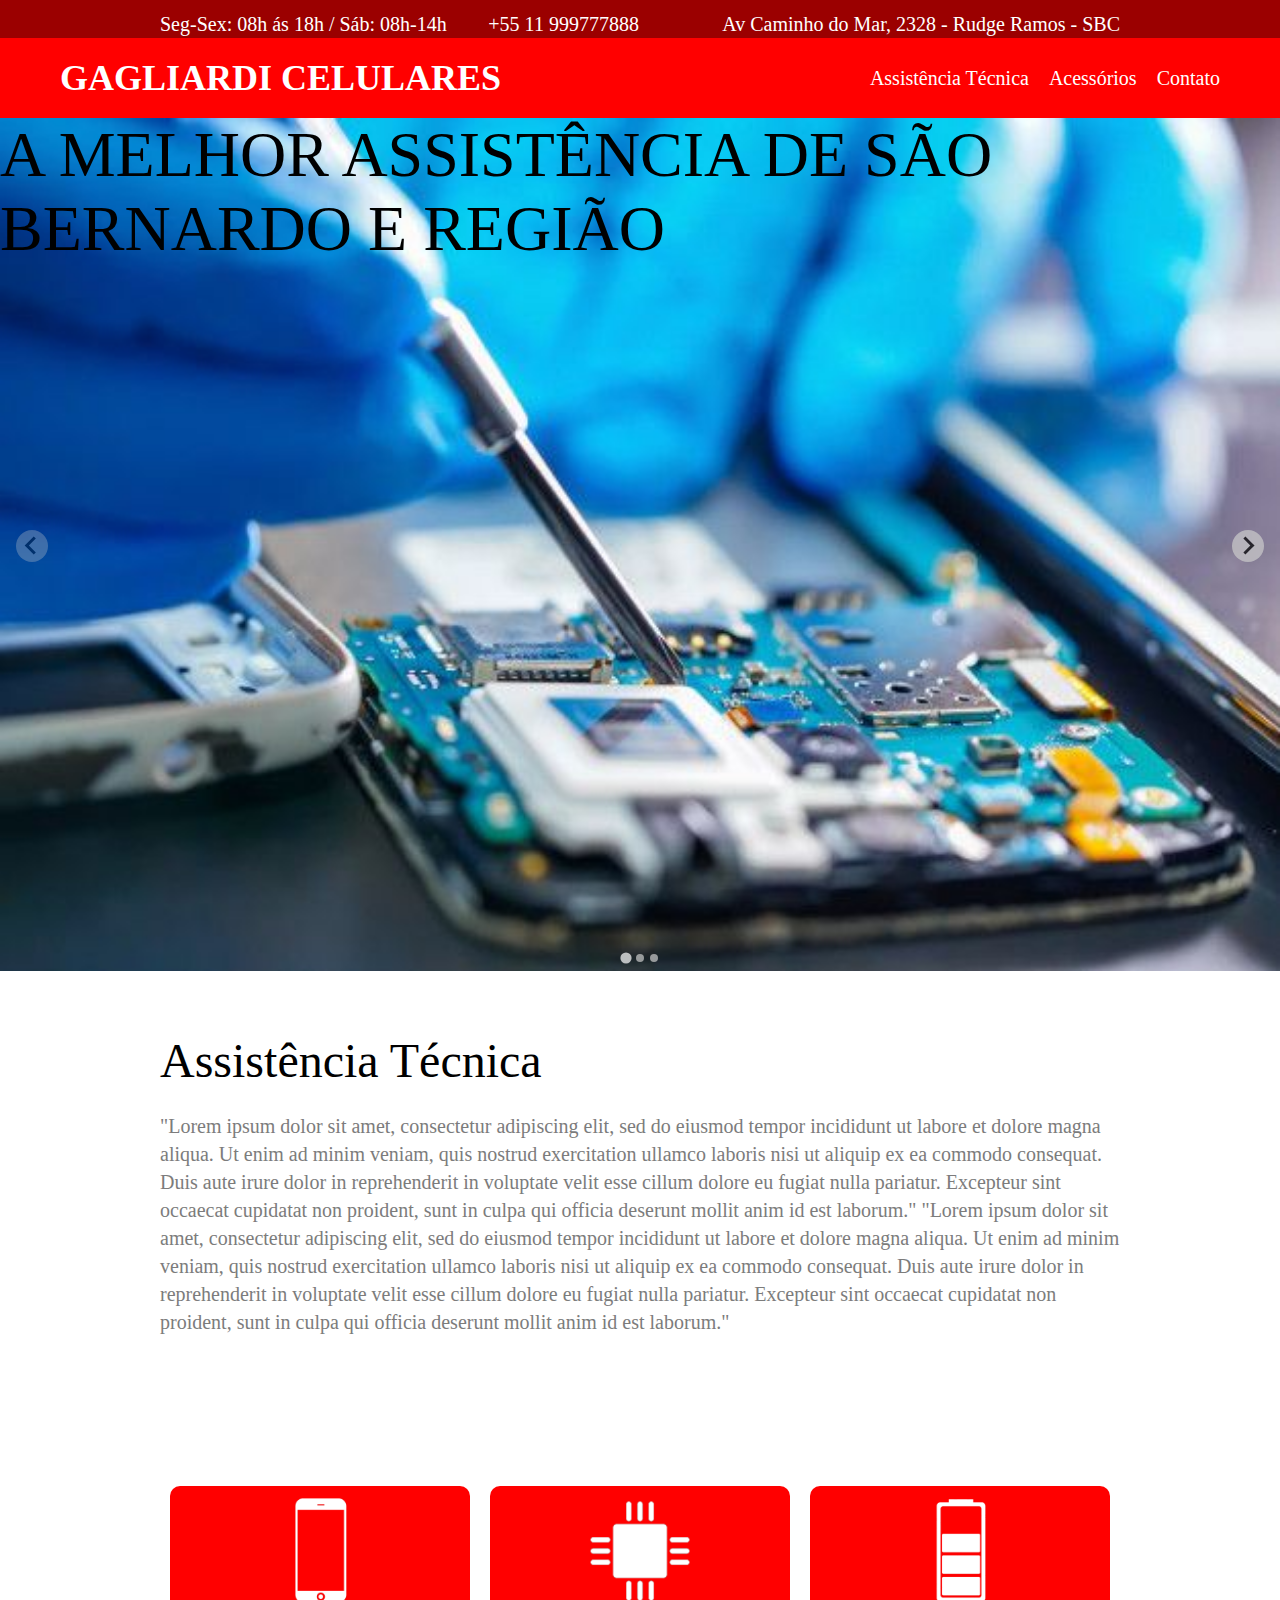
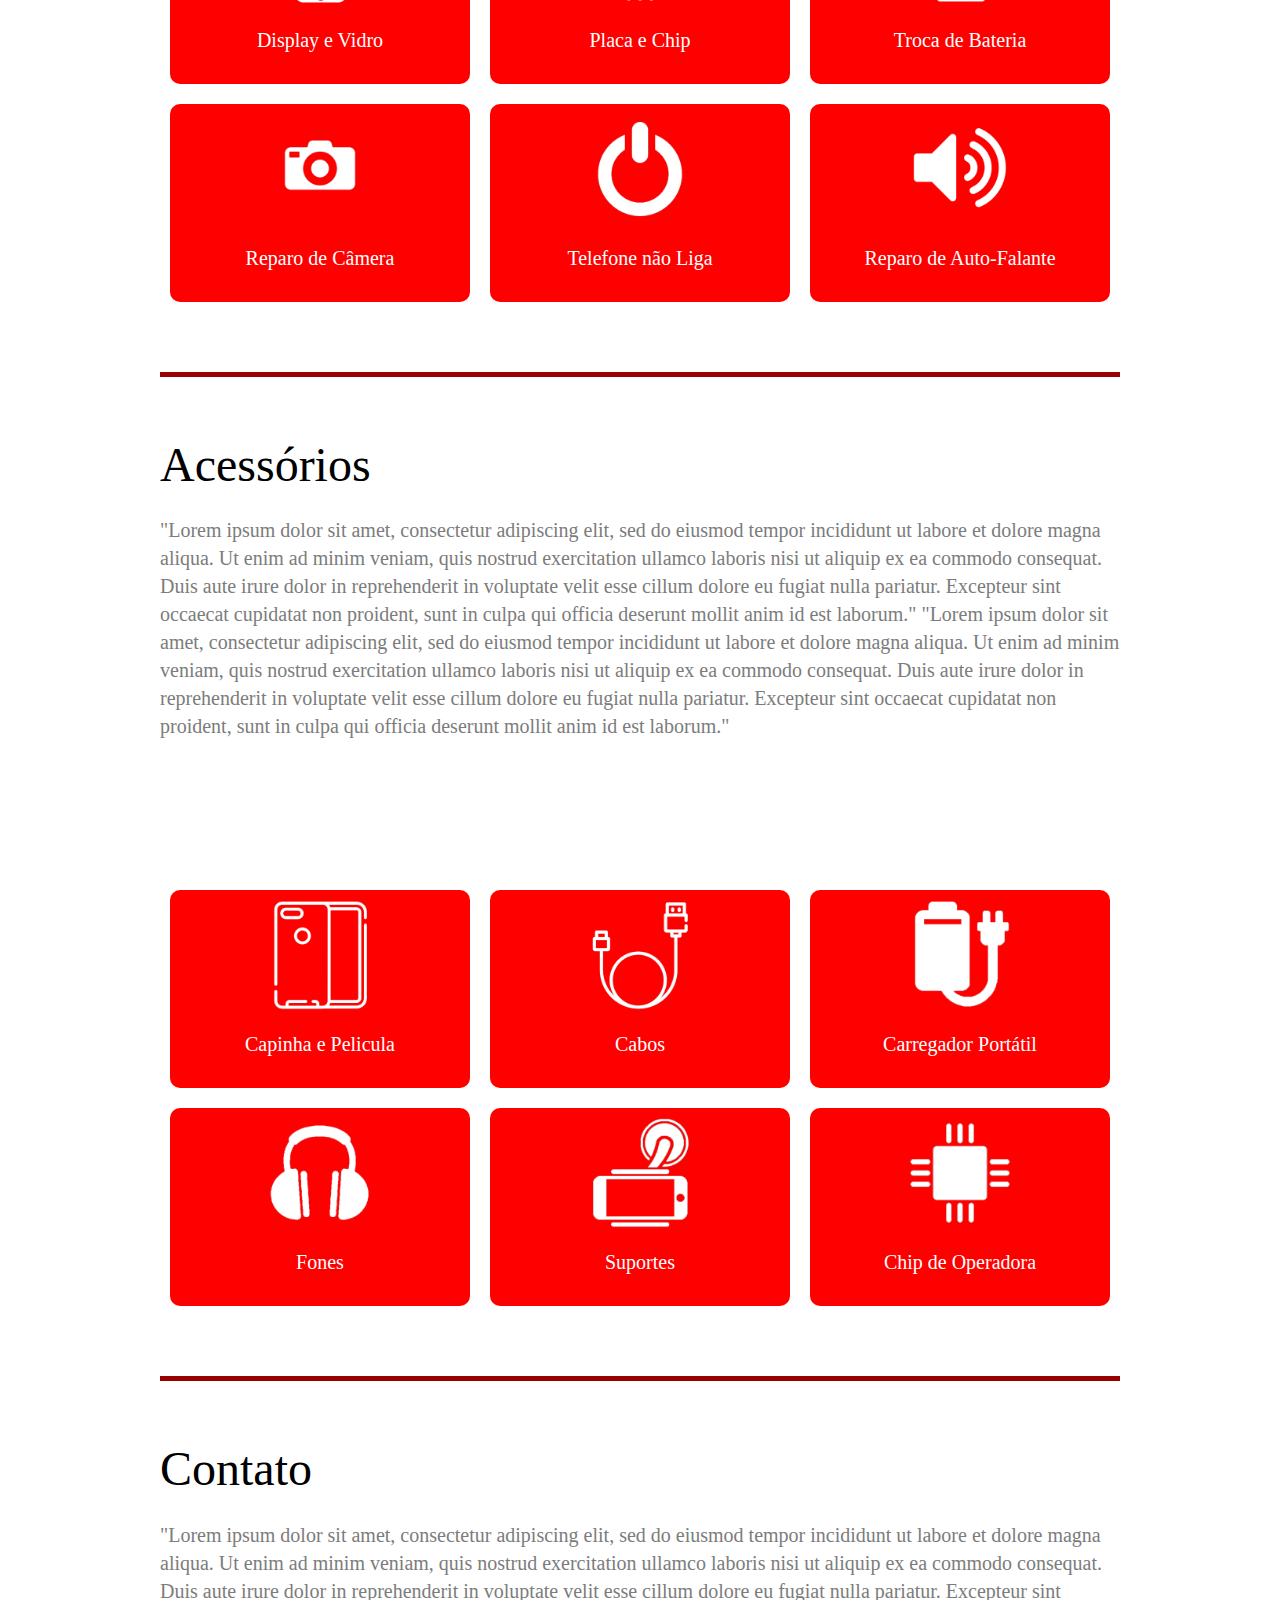
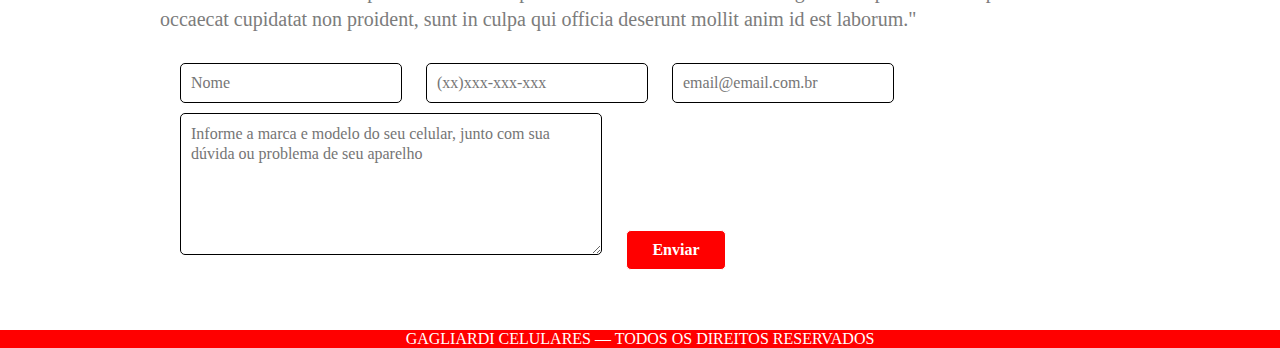
<file: index.html>
<!DOCTYPE html>
<html lang="pt-br">
<head>
    <meta charset="UTF-8">
    <meta http-equiv="X-UA-Compatible" content="IE=edge">
    <meta name="viewport" content="width=device-width, initial-scale=1.0">
	<link rel="icon" href="./img/logo.png">
    <link rel="stylesheet" href="./css/normalize.css">
    <link rel="stylesheet" href="./css/reset.css">
    <link rel="stylesheet" href="./css/splide-core.min.css">
    <link rel="stylesheet" href="./css/splide.min.css">
    <link rel="stylesheet" href="./css/style.css">
    <title>Gagliardi Celulares</title>
</head>
<body>
    <section class="menuinfo-bg">
        <div class="menuinfo">
            <p>Seg-Sex: 08h ás 18h / Sáb: 08h-14h</p>
            <a href="+5511999777888">+55 11 999777888</a><br>
            <a href="https://www.google.com.br/maps/dir//Gagliardi+Celulares,+Av.+Caminho+do+Mar,+2380+-+Rudge+Ramos,+S%C3%A3o+Bernardo+do+Campo+-+SP,+09610-000/@-23.6660018,-46.6035469,13z/data=!4m9!4m8!1m0!1m5!1m1!1s0x94ce43a0e77fbf8b:0x613cba1f2e325aca!2m2!1d-46.5685275!2d-23.6660843!3e0"target="_blank">Av Caminho do Mar, 2328 - Rudge Ramos - SBC</a>
        </div>
    </section>
    <section>    
        <header class="menu-bg">
            <div class="menu">
                <h1 class="menu-logo"><a href="#home.html">GAGLIARDI CELULARES</a></h1>
            </div>
            <nav class="menu-nav js-menu">
                <ul>
                    <li><a href="#assistencia">Assistência Técnica</a></li>
                    <li><a href="#acessorios">Acessórios</a></li>
                    <li><a href="#contato">Contato</a></li>
                </ul>
            </nav>
        </header>
    </section>
    <!-- <section class="home js-scroll" id="home">
        <div class="home-info">
            <p>
                "Lorem ipsum dolor sit amet, consectetur adipiscing elit, sed do eiusmod tempor incididunt ut labore et dolore magna aliqua. Ut enim ad minim veniam, quis nostrud exercitation ullamco laboris nisi ut aliquip ex ea commodo consequat. Duis aute irure dolor in reprehenderit in voluptate velit esse cillum dolore eu fugiat nulla pariatur. Excepteur sint occaecat cupidatat non proident, sunt in culpa qui officia deserunt mollit anim id est laborum."
                "Lorem ipsum dolor sit amet, consectetur adipiscing elit, sed do eiusmod tempor incididunt ut labore et dolore magna aliqua. Ut enim ad minim veniam, quis nostrud exercitation ullamco laboris nisi ut aliquip ex ea commodo consequat. Duis aute irure dolor in reprehenderit in voluptate velit esse cillum dolore eu fugiat nulla pariatur. Excepteur sint occaecat cupidatat non proident, sunt in culpa qui officia deserunt mollit anim id est laborum." 
            </p>
            <div class="home-imagem">
                <img src="./img/manutencao.jpg" alt="manutenção">
            </div>
            <div class="home-imagem">
                <img src="./img/assistencia.jpg" alt="assistencia">
            </div>
        </div>
        <div class="atendimento-container">
            <div class="atendimento-item">
                <img src="img/assistencia.jpg" onmouseover="this.src='img/assistencia-1.jpg'" onmouseout="this.src='img/assistencia.jpg'" alt="assistencia">
                <h2>Assistência</h2>
            </div>
            <div class="atendimento-item">
                <img src="img/acessorios.jpg" onmouseover="this.src='img/acessorios-1.jpg'" onmouseout="this.src='img/acessorios.jpg'" alt="acessórios">
                <h2>Acessórios</h2>
            </div>
            <div class="atendimento-item">
                <img src="img/manutencao-1.jpg" onmouseover="this.src='img/manutencao.jpg'" onmouseout="this.src='img/manutencao-1.jpg'" alt="manutenção">
                <h2>Manutenção</h2>
            </div>
        </div>
        <div class="atendimento-item download">
            <h2>Tem alguma dúvida? Fale conosco AQUI</h2>
        </div>
    </section> -->
    <section id="image-carousel" class="splide" aria-label="Beautiful Images">
        <div class="splide__track">
              <ul class="splide__list">
                  <li class="splide__slide">
                    <h2 class="head-light-slide">A MELHOR ASSISTÊNCIA DE SÃO BERNARDO E REGIÃO</h2>
                    <img src="img/assistencia.jpg" alt="">
                  </li>
                  <li class="splide__slide">
                    <h2 class="head-light-slide">A MELHOR ASSISTÊNCIA DE SÃO BERNARDO E REGIÃO</h2>
                    <img src="img/acessorios.jpg" alt="">
                  </li>
                  <li class="splide__slide">
                    <h2 class="head-light-slide">A MELHOR ASSISTÊNCIA DE SÃO BERNARDO E REGIÃO</h2>
                    <img src="img/manutencao.jpg" alt="">
                  </li>
              </ul>
        </div>
      </section>
    <section class="assistencia js-scroll" id="assistencia">
        <div class="assistencia-info">
            <h2>Assistência Técnica</h2>
                <p>
                    "Lorem ipsum dolor sit amet, consectetur adipiscing elit, sed do eiusmod tempor incididunt ut labore et dolore magna aliqua. Ut enim ad minim veniam, quis nostrud exercitation ullamco laboris nisi ut aliquip ex ea commodo consequat. Duis aute irure dolor in reprehenderit in voluptate velit esse cillum dolore eu fugiat nulla pariatur. Excepteur sint occaecat cupidatat non proident, sunt in culpa qui officia deserunt mollit anim id est laborum." "Lorem ipsum dolor sit amet, consectetur adipiscing elit, sed do eiusmod tempor incididunt ut labore et dolore magna aliqua. Ut enim ad minim veniam, quis nostrud exercitation ullamco laboris nisi ut aliquip ex ea commodo consequat. Duis aute irure dolor in reprehenderit in voluptate velit esse cillum dolore eu fugiat nulla pariatur. Excepteur sint occaecat cupidatat non proident, sunt in culpa qui officia deserunt mollit anim id est laborum."
                </p>
        </div>
    </section>
    <section class="servicos">
        <div class="marcas">
            <img class="marca" src="./img/cell.png">
            <p>Display e Vidro</p>
        </div>
        <div class="marcas">
            <img class="marca" src="./img/chip.png">
            <p>Placa e Chip</p>
        </div>
        <div class="marcas">
            <img class="marca" src="./img/bateria.png">
            <p>Troca de Bateria</p>
        </div>
        <div class="marcas">
            <img class="marca" src="./img/camera.png">
            <p>Reparo de Câmera</p>
        </div>
        <div class="marcas">
            <img class="marca" src="./img/on-off.png">
            <p>Telefone não Liga</p>
        </div>
        <div class="marcas">
            <img class="marca" src="./img/som.png">
            <p>Reparo de Auto-Falante</p>
        </div>
    </section>
    <section class="acessorios js-scroll" id="acessorios">
        <div class="acessorios-info">
            <h2>Acessórios</h2>
                <p>
                    "Lorem ipsum dolor sit amet, consectetur adipiscing elit, sed do eiusmod tempor incididunt ut labore et dolore magna aliqua. Ut enim ad minim veniam, quis nostrud exercitation ullamco laboris nisi ut aliquip ex ea commodo consequat. Duis aute irure dolor in reprehenderit in voluptate velit esse cillum dolore eu fugiat nulla pariatur. Excepteur sint occaecat cupidatat non proident, sunt in culpa qui officia deserunt mollit anim id est laborum." "Lorem ipsum dolor sit amet, consectetur adipiscing elit, sed do eiusmod tempor incididunt ut labore et dolore magna aliqua. Ut enim ad minim veniam, quis nostrud exercitation ullamco laboris nisi ut aliquip ex ea commodo consequat. Duis aute irure dolor in reprehenderit in voluptate velit esse cillum dolore eu fugiat nulla pariatur. Excepteur sint occaecat cupidatat non proident, sunt in culpa qui officia deserunt mollit anim id est laborum."
                </p>
        </div>
    </section>
    <section class="servicos">
        <div class="marcas">
            <img class="marca" src="img/capinha.png">
            <p>Capinha e Pelicula</p>
        </div>
        <div class="marcas">
            <img class="marca" src="img/cabos.png">
            <p>Cabos</p>
        </div>
        <div class="marcas">         
            <img class="marca" src="img/carregador.png">
            <p>Carregador Portátil</p>
        </div>
        <div class="marcas">
            <img class="marca" src="img/fone.png">
            <p>Fones</p>
        </div>
        <div class="marcas">
            <img class="marca" src="img/suporte.png">
            <p>Suportes</p>
        </div>
        <div class="marcas">
            <img class="marca" src="img/chip.png">
            <p>Chip de Operadora</p>
        </div>
    </section>
    <section class="contato js-scroll" id="contato">
        <div class="contato-info">
            <h2>Contato</h2>
                <p>
                    "Lorem ipsum dolor sit amet, consectetur adipiscing elit, sed do eiusmod tempor incididunt ut labore et dolore magna aliqua. Ut enim ad minim veniam, quis nostrud exercitation ullamco laboris nisi ut aliquip ex ea commodo consequat. Duis aute irure dolor in reprehenderit in voluptate velit esse cillum dolore eu fugiat nulla pariatur. Excepteur sint occaecat cupidatat non proident, sunt in culpa qui officia deserunt mollit anim id est laborum."
                </p>
            <form name="meu_form">          
                <input type="text" id="nomeid" placeholder="Nome" required="required" name="nome" />
                <input type="tel" id="foneid" placeholder="(xx)xxx-xxx-xxx" name="fone" />  
                <input type="email" id="emailid" placeholder="email@email.com.br" name="email" />
                <textarea placeholder="Informe a marca e modelo do seu celular, junto com sua dúvida ou problema de seu aparelho"></textarea>
                <input type="submit" class="enviar" onclick="Enviar();" value="Enviar" />
              </form>
        </div>
    </section>
    <section>
        <footer class="footerinfo-bg">
            <div class="footer-bg">
                <h3>GAGLIARDI CELULARES — TODOS OS DIREITOS RESERVADOS</h3>
            </div>
        </footer>
    </section>
    <script src="https://cdn.jsdelivr.net/npm/@splidejs/splide@4.1.3/dist/js/splide.min.js"></script>
    <script src="./js/formulario.js"></script>
</body>
</html>






<!-- <select name="marcas">
    <option value="marca1">Apple</option>
    <option value="marca2" selected>ASUS</option>
    <option value="marca3">Huawei</option>
    <option value="marca4">Lenovo</option>
    <option value="marca5" selected>LG</option>
    <option value="marca6">Motorola</option>
    <option value="marca7">Nokia</option>
    <option value="marca8" selected>Samsung</option>
    <option value="marca9">Xiaomi</option>
    <option value="marca10">Outro</option>
  </select>
  <form name="modelo">          
    <input type="text" id="modeloid" placeholder="Modelo Celular" required="required" name="Modelo Celular" />
    <textarea placeholder="Informe o problema que seu aparelho apresenta:"></textarea>
    <input type="submit" class="enviar" onclick="Enviar();" value="Enviar" />
  </form> -->

  
  <!-- Modal -->
 
  <!-- <section class="servicos">
    <button type="button" class="btn btn-primary" data-toggle="modal" data-target="#modalExemplo">
        <div class="marcas">
        <img class="marca" src="./img/cell.png">
        <p>Display e Vidro</p>
        </div>
    </button>
</section>

<div class="modal fade" id="modalExemplo" tabindex="-1" role="dialog" aria-labelledby="exampleModalLabel" aria-hidden="true">
    <div class="modal-dialog" role="document">
      <div class="modal-content">
        <div class="modal-header">
          <h5 class="modal-title" id="exampleModalLabel">Título do modal</h5>
          <button type="button" class="close" data-dismiss="modal" aria-label="Fechar">
            <span aria-hidden="true">&times;</span>
          </button>
        </div>
        <div class="modal-body">
          ...
        </div>
        <div class="modal-footer">
          <button type="button" class="btn btn-secondary" data-dismiss="modal">Fechar</button>
          <button type="button" class="btn btn-primary">Salvar mudanças</button>
        </div>
      </div>
    </div>
  </div> -->
</file>
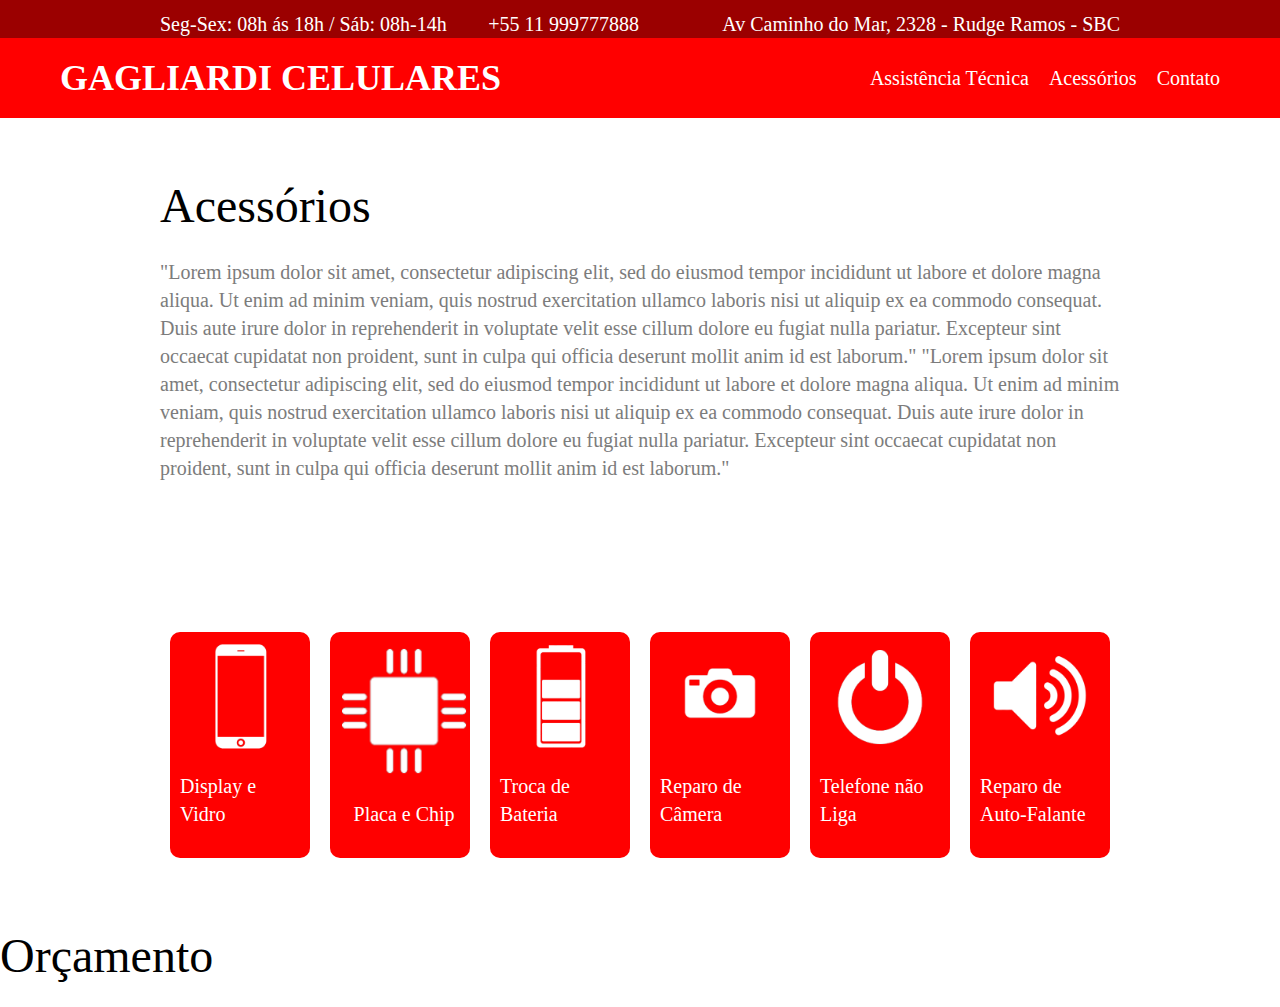
<file: acessorios.html>
<!DOCTYPE html>
<html lang="pt-br">
    <head>
        <meta charset="UTF-8">
        <meta http-equiv="X-UA-Compatible" content="IE=edge">
        <meta name="viewport" content="width=device-width, initial-scale=1.0">
        <link rel="icon" href="">
        <link rel="stylesheet" href="./css/normalize.css">
        <link rel="stylesheet" href="./css/reset.css">
        <link rel="stylesheet" href="./css/style.css">
        <title>Gagliardi Celulares</title>
    </head>

<body>
    <section class="menuinfo-bg">
        <div class="menuinfo">
            <p>Seg-Sex: 08h ás 18h / Sáb: 08h-14h</p>
            <a href="+5511999777888">+55 11 999777888</a><br>
            <a href="https://www.google.com.br/maps/dir//Gagliardi+Celulares,+Av.+Caminho+do+Mar,+2380+-+Rudge+Ramos,+S%C3%A3o+Bernardo+do+Campo+-+SP,+09610-000/@-23.6660018,-46.6035469,13z/data=!4m9!4m8!1m0!1m5!1m1!1s0x94ce43a0e77fbf8b:0x613cba1f2e325aca!2m2!1d-46.5685275!2d-23.6660843!3e0"target="_blank">Av Caminho do Mar, 2328 - Rudge Ramos - SBC</a>
        </div>
    </section>
    <section>    
        <header class="menu-bg">
            <div class="menu">
                <h1 class="menu-logo"><a href="./index.html">GAGLIARDI CELULARES</a></h1>
            </div>
            <nav class="menu-nav">
                <ul>
                    <li><a href="./assistencia.html">Assistência Técnica</a></li>
                    <li><a href="./acessorios.html">Acessórios</a></li>
                    <li><a href="./contato.html">Contato</a></li>
                </ul>
            </nav>
        </header>
    </section>
    <section class="acessorios" id="acessorios">
        <div class="acessorios-info">
            <h2>Acessórios</h2>
            <p>"Lorem ipsum dolor sit amet, consectetur adipiscing elit, sed do eiusmod tempor incididunt ut labore et dolore magna aliqua. Ut enim ad minim veniam, quis nostrud exercitation ullamco laboris nisi ut aliquip ex ea commodo consequat. Duis aute irure dolor in reprehenderit in voluptate velit esse cillum dolore eu fugiat nulla pariatur. Excepteur sint occaecat cupidatat non proident, sunt in culpa qui officia deserunt mollit anim id est laborum." "Lorem ipsum dolor sit amet, consectetur adipiscing elit, sed do eiusmod tempor incididunt ut labore et dolore magna aliqua. Ut enim ad minim veniam, quis nostrud exercitation ullamco laboris nisi ut aliquip ex ea commodo consequat. Duis aute irure dolor in reprehenderit in voluptate velit esse cillum dolore eu fugiat nulla pariatur. Excepteur sint occaecat cupidatat non proident, sunt in culpa qui officia deserunt mollit anim id est laborum."</p>
        </div>
    </section>
    <section class="assistencia" id="assistencia">
        <div class="marcas">
            <img class="marca" src="./img/cell.png">
            <p>Display e Vidro</p>
        </div>
        <div class="marcas">
            <img class="marca" src="./img/chip.png">
            <p>Placa e Chip</p>
        </div>
        <div class="marcas">
            <img class="marca" src="./img/bateria.png">
            <p>Troca de Bateria</p>
        </div>
        <div class="marcas">
            <img class="marca" src="./img/camera.png">
            <p>Reparo de Câmera</p>
        </div>
        <div class="marcas">
            <img class="marca" src="./img/on-off.png">
            <p>Telefone não Liga</p>
        </div>
        <div class="marcas">
            <img class="marca" src="./img/som.png">
            <p>Reparo de Auto-Falante</p>
        </div>
    </section>
    <section>
        <footer>
            <div>
                <h2>Orçamento</h2>
            </div>
        </footer>
    </section>
</body>
</html>
</file>
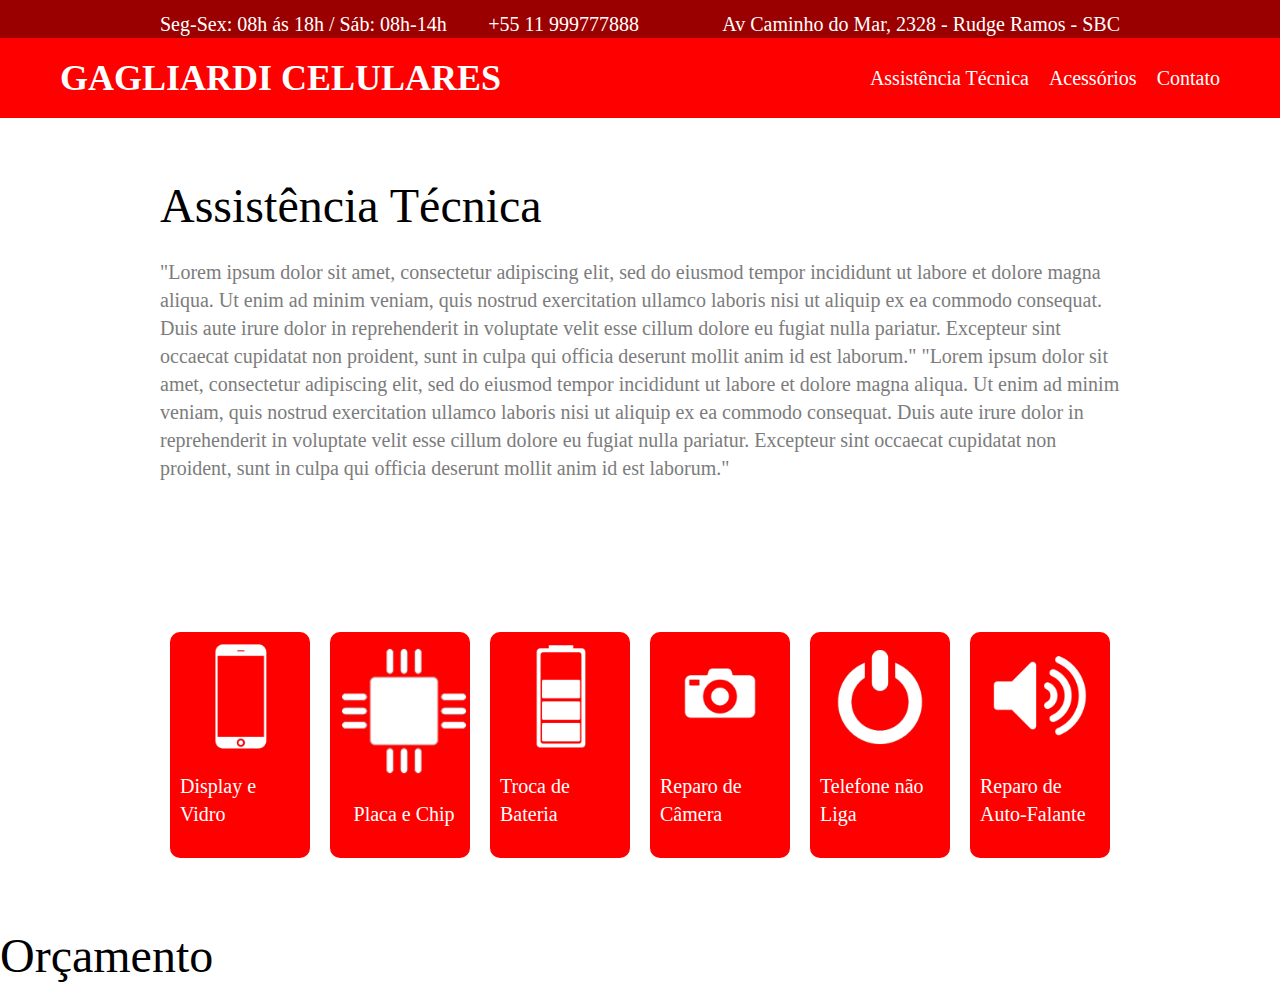
<file: assistencia.html>
<!DOCTYPE html>
<html lang="pt-br">
    <head>
        <meta charset="UTF-8">
        <meta http-equiv="X-UA-Compatible" content="IE=edge">
        <meta name="viewport" content="width=device-width, initial-scale=1.0">
        <link rel="icon" href="">
        <link rel="stylesheet" href="./css/normalize.css">
        <link rel="stylesheet" href="./css/reset.css">
        <link rel="stylesheet" href="./css/style.css">
        <title>Gagliardi Celulares</title>
    </head>

<body>
    <section class="menuinfo-bg">
        <div class="menuinfo">
            <p>Seg-Sex: 08h ás 18h / Sáb: 08h-14h</p>
            <a href="+5511999777888">+55 11 999777888</a><br>
            <a href="https://www.google.com.br/maps/dir//Gagliardi+Celulares,+Av.+Caminho+do+Mar,+2380+-+Rudge+Ramos,+S%C3%A3o+Bernardo+do+Campo+-+SP,+09610-000/@-23.6660018,-46.6035469,13z/data=!4m9!4m8!1m0!1m5!1m1!1s0x94ce43a0e77fbf8b:0x613cba1f2e325aca!2m2!1d-46.5685275!2d-23.6660843!3e0"target="_blank">Av Caminho do Mar, 2328 - Rudge Ramos - SBC</a>
        </div>
    </section>
    <section>    
        <header class="menu-bg">
            <div class="menu">
                <h1 class="menu-logo"><a href="./index.html">GAGLIARDI CELULARES</a></h1>
            </div>
            <nav class="menu-nav">
                <ul>
                    <li><a href="./assistencia.html">Assistência Técnica</a></li>
                    <li><a href="./acessorios.html">Acessórios</a></li>
                    <li><a href="./contato.html">Contato</a></li>
                </ul>
            </nav>
        </header>
    </section>
    <section class="assistencia" id="assistencia">
        <div class="assistencia-info">
            <h2>Assistência Técnica</h2>
            <p>"Lorem ipsum dolor sit amet, consectetur adipiscing elit, sed do eiusmod tempor incididunt ut labore et dolore magna aliqua. Ut enim ad minim veniam, quis nostrud exercitation ullamco laboris nisi ut aliquip ex ea commodo consequat. Duis aute irure dolor in reprehenderit in voluptate velit esse cillum dolore eu fugiat nulla pariatur. Excepteur sint occaecat cupidatat non proident, sunt in culpa qui officia deserunt mollit anim id est laborum." "Lorem ipsum dolor sit amet, consectetur adipiscing elit, sed do eiusmod tempor incididunt ut labore et dolore magna aliqua. Ut enim ad minim veniam, quis nostrud exercitation ullamco laboris nisi ut aliquip ex ea commodo consequat. Duis aute irure dolor in reprehenderit in voluptate velit esse cillum dolore eu fugiat nulla pariatur. Excepteur sint occaecat cupidatat non proident, sunt in culpa qui officia deserunt mollit anim id est laborum."</p>
        </div>
    </section>
    <section class="assistencia" id="assistencia">
        <div class="marcas">
            <img class="marca" src="./img/cell.png">
            <p>Display e Vidro</p>
        </div>
        <div class="marcas">
            <img class="marca" src="./img/chip.png">
            <p>Placa e Chip</p>
        </div>
        <div class="marcas">
            <img class="marca" src="./img/bateria.png">
            <p>Troca de Bateria</p>
        </div>
        <div class="marcas">
            <img class="marca" src="./img/camera.png">
            <p>Reparo de Câmera</p>
        </div>
        <div class="marcas">
            <img class="marca" src="./img/on-off.png">
            <p>Telefone não Liga</p>
        </div>
        <div class="marcas">
            <img class="marca" src="./img/som.png">
            <p>Reparo de Auto-Falante</p>
        </div>
    </section>
    <section>
        <footer>
            <div>
                <h2>Orçamento</h2>
            </div>
        </footer>
    </section>
</body>
</html>
</file>
<file: css/style.css>
h2 {
	font-size: 3em;
	margin-bottom: .5em;
}
p {
	font-size: 1.25em;
	line-height: 1.4;
	margin-bottom: 1em;
	color: #7c7c7c;
} 

a {
	font-size: 1.25em;
	line-height: 1.4;
	color: #7c7c7c;
} 
img {
	display: block;
	max-width: 100%;
}
.menuinfo-bg {
    background-color: #9B0000;
    color: white;
}
.menuinfo-bg  p {
    color: white;
}
.menuinfo {
    color: white;
	max-width: 960px;
	margin: 0 auto;
	display: flex;
	justify-content: space-between;
	flex-wrap: wrap;
	padding-top: 10px;
}
.menuinfo a, .menuinfo p {
    margin: 0 10px 10px 10px 10px;
}

.menuinfo > p {
	margin-bottom: 0px;
}

.menuinfo a {
    color: white;
}
.menuinfo a:hover {
    color: black;
}

.menu-bg{
    background-color: #FF0000;
    color: white;
    display: flex;
    align-items: center;
    justify-content: space-between;
}

.splide__slide img {
	width: 100%;
	height: auto;
}

.head-light-slide {
	font-size: 4em;
	margin-bottom: .5em;
	color: black;
	display: flex;
	justify-content: center;
	position: absolute;
	align-content: center;
}

.menu {
	max-width: 950px;
	margin: 0 0 0 50px;
	padding: 15px 0;
	display: flex;
	flex-wrap: wrap;
	justify-content: space-between;
	align-items: center;
}
.menu a {
	color: white;
}
.menu-logo a {
	font-size: 2.25em;
	font-weight: bold;
	margin: 0 10px;
}
.menu-nav {
	margin-right: 50px;
}
.menu-nav ul {
	display: flex;
	flex-wrap: wrap;
}
.menu-nav a {
	color: white;
    font-size: 1.25em;
	display: block;
	padding: 10px;
}
.menu-nav a:hover{
	color: black;
}
.home{
	max-width: 960px;
	margin: 0 auto;
	padding: 60px 0;
	display: flex;
	flex-wrap: wrap;
	flex-direction: column;
	border-bottom: 5px solid #9B0000;
}
.home-info {
	flex: 2 1 300px;
	margin: 0 10px;
	display: flex;
}
.home-info p {
	/* max-width: 450px; */
	font-size: 1.25em;
	line-height: 1.4;
	margin-bottom: 1em;
	color: #7c7c7c;
}
.home-imagem {
	flex: 1 1 160px;
	margin: 0 10px;
	height: 250px;
	display: flex;
}
.orcamento {
	max-width: 960px;
	margin: 0 auto;
	padding: 60px 0;
	display: flex;
	flex-wrap: wrap;
	flex-direction: column;
}
.atendimento-container {
    display: flex;
    flex-wrap: wrap;
    align-items:flex-end;
}

.atendimento-item {
    flex: 1 1 175px;
    margin: 10px;
}

.atendimento-item h2 {
    font-size: 3em;
    color: white;
    background: #FF0000; 
    padding: 60px 20px;
}

.atendimento-item a{
    color: white;
}

.atendimento-item a:hover {
    color: #9B0000;
}
.servicos {
	max-width: 960px;
	margin: 0 auto;
	padding: 60px 0;
	display: flex;
	border-bottom: 5px solid #9B0000;
	display: flex;
    flex-wrap: wrap;
    align-items: flex-end;

}
.assistencia {
	max-width: 960px;
	margin: 0 auto;
	padding: 60px 0;
	display: flex;

}
.assistencia-info h2{
	font-size: 3em;
	margin-bottom: .5em;
}
.assistencia-info p{
	font-size: 1.25em;
	line-height: 1.4;
	margin-bottom: 1em;
	color: #7c7c7c;
}
.acessorios {
	max-width: 960px;
	margin: 0 auto;
	padding: 60px 0;
	display: flex;
}
.acessorios-info h2{
	font-size: 3em;
	margin-bottom: .5em;
}
.acessorios-info p{
	font-size: 1.25em;
	line-height: 1.4;
	margin-bottom: 1em;
	color: #7c7c7c;
}
.contato {
	max-width: 960px;
	margin: 0 auto;
	padding: 60px 0;
	display: flex;
}
.contato-info h2{
	font-size: 3em;
	margin-bottom: .5em;
}
.contato-info p{
	font-size: 1.25em;
	line-height: 1.4;
	margin-bottom: 1em;
	color: #7c7c7c;
}
.marcas {
	width: 300px;
	background-color: #FF0000;
	border-radius: 10px;
	align-items: center;
	flex-wrap: wrap;
	flex: 1 1 300px;
	display: flex;
	margin: 10px;
	justify-content: center;
	align-items: center;
	flex-direction: column;
}
.marca {
	height: 110px;
	padding: 10px;
	flex: 1 2 100px;
}
.marcas p{
	font-size: 1.25em;
	line-height: 1.4;
	margin-bottom: 1em;
	color: white;
	padding: 10px;
}

input, textarea {
    width: 200px;
    padding: 10px;
    color: black;
    margin-left: 20px;
    margin-top: 10px;
    -webkit-border-radius: 5px;
    -moz-border-radius: 5px;
    border: 1px solid;
}

input:hover, textarea:hover, input:focus, textarea:focus {
	color: black;
    font-weight: bold;
}
.enviar {
    background-color: #FF0000;
    height: 40px;
    width: 100px;
    font-weight: bold;
    border-radius: 5px;
    -webkit-border-radius: 5px;
    -moz-border-radius: 5px;
    border: 1px solid;
    color: white;
}
textarea {
    width: 960px	;
    height: 120px;
    line-height: 20px;
    max-width: 400px;
}
form label {
    margin-left: 20px;
    color: #FFFFFF;
    font-weight: bold;
}	

.footerinfo-bg {
    background-color: #FF0000;
    color: white;
    display: flex;
	align-items: center;
    justify-content: center;
}

.js .js-scroll {
    opacity: 0;
    transform: translate3d(-30px, 0, 0);
}

.js .js-scroll.ativo {
    opacity: 1;
    transition: .3s;
    transform: translate3d(0, 0, 0);
}
</file>
